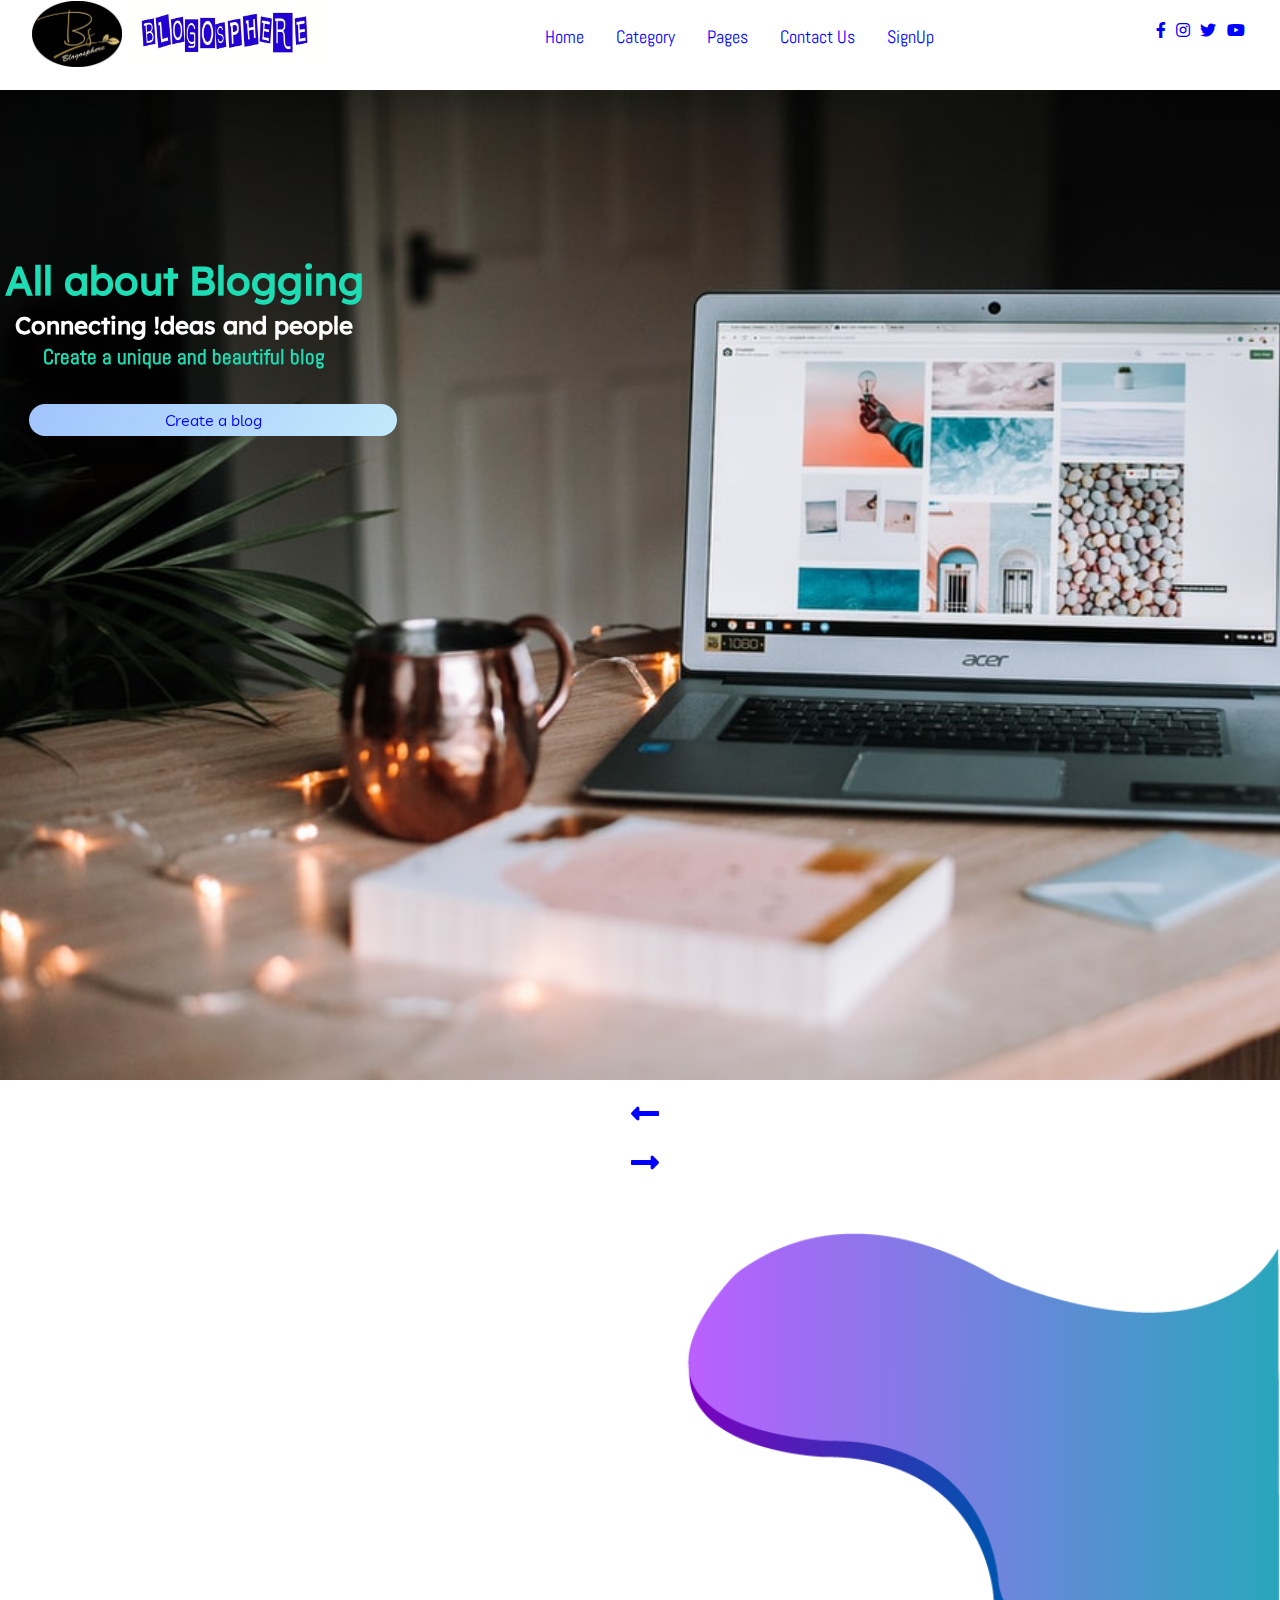
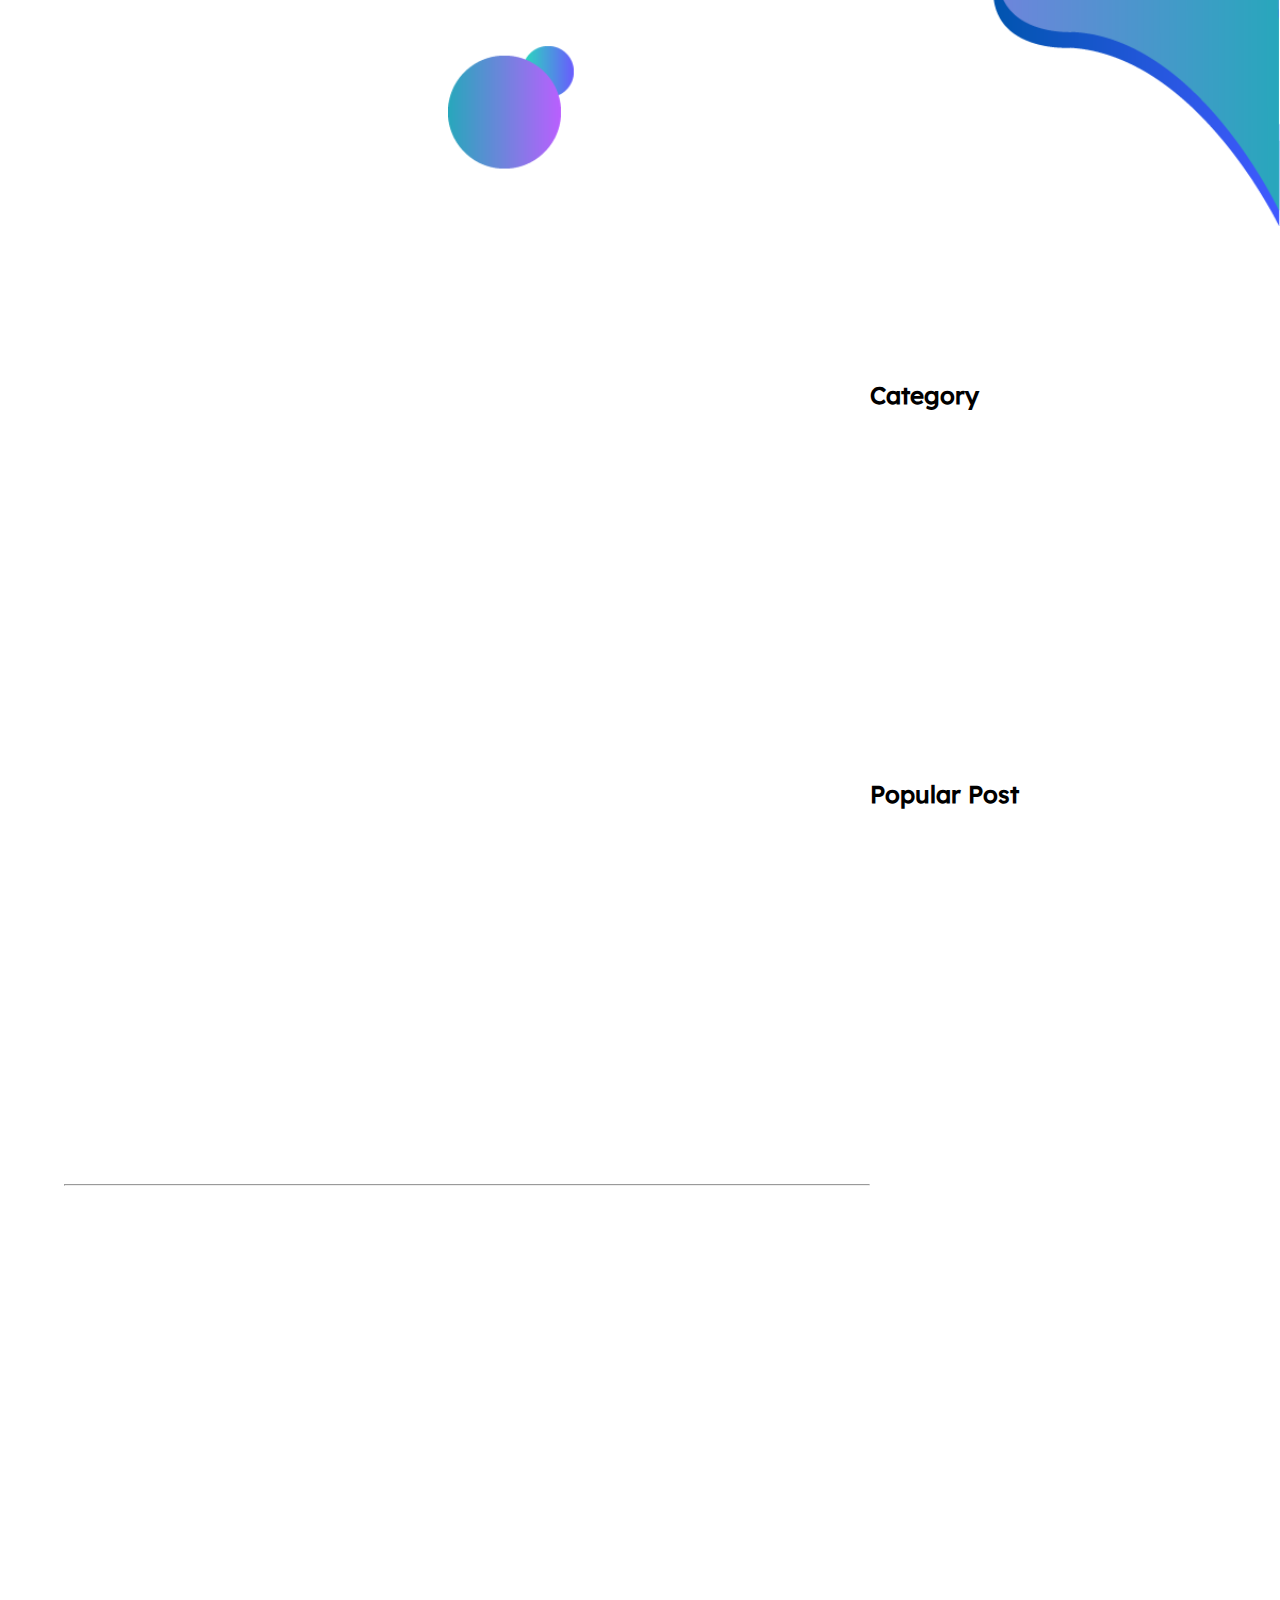
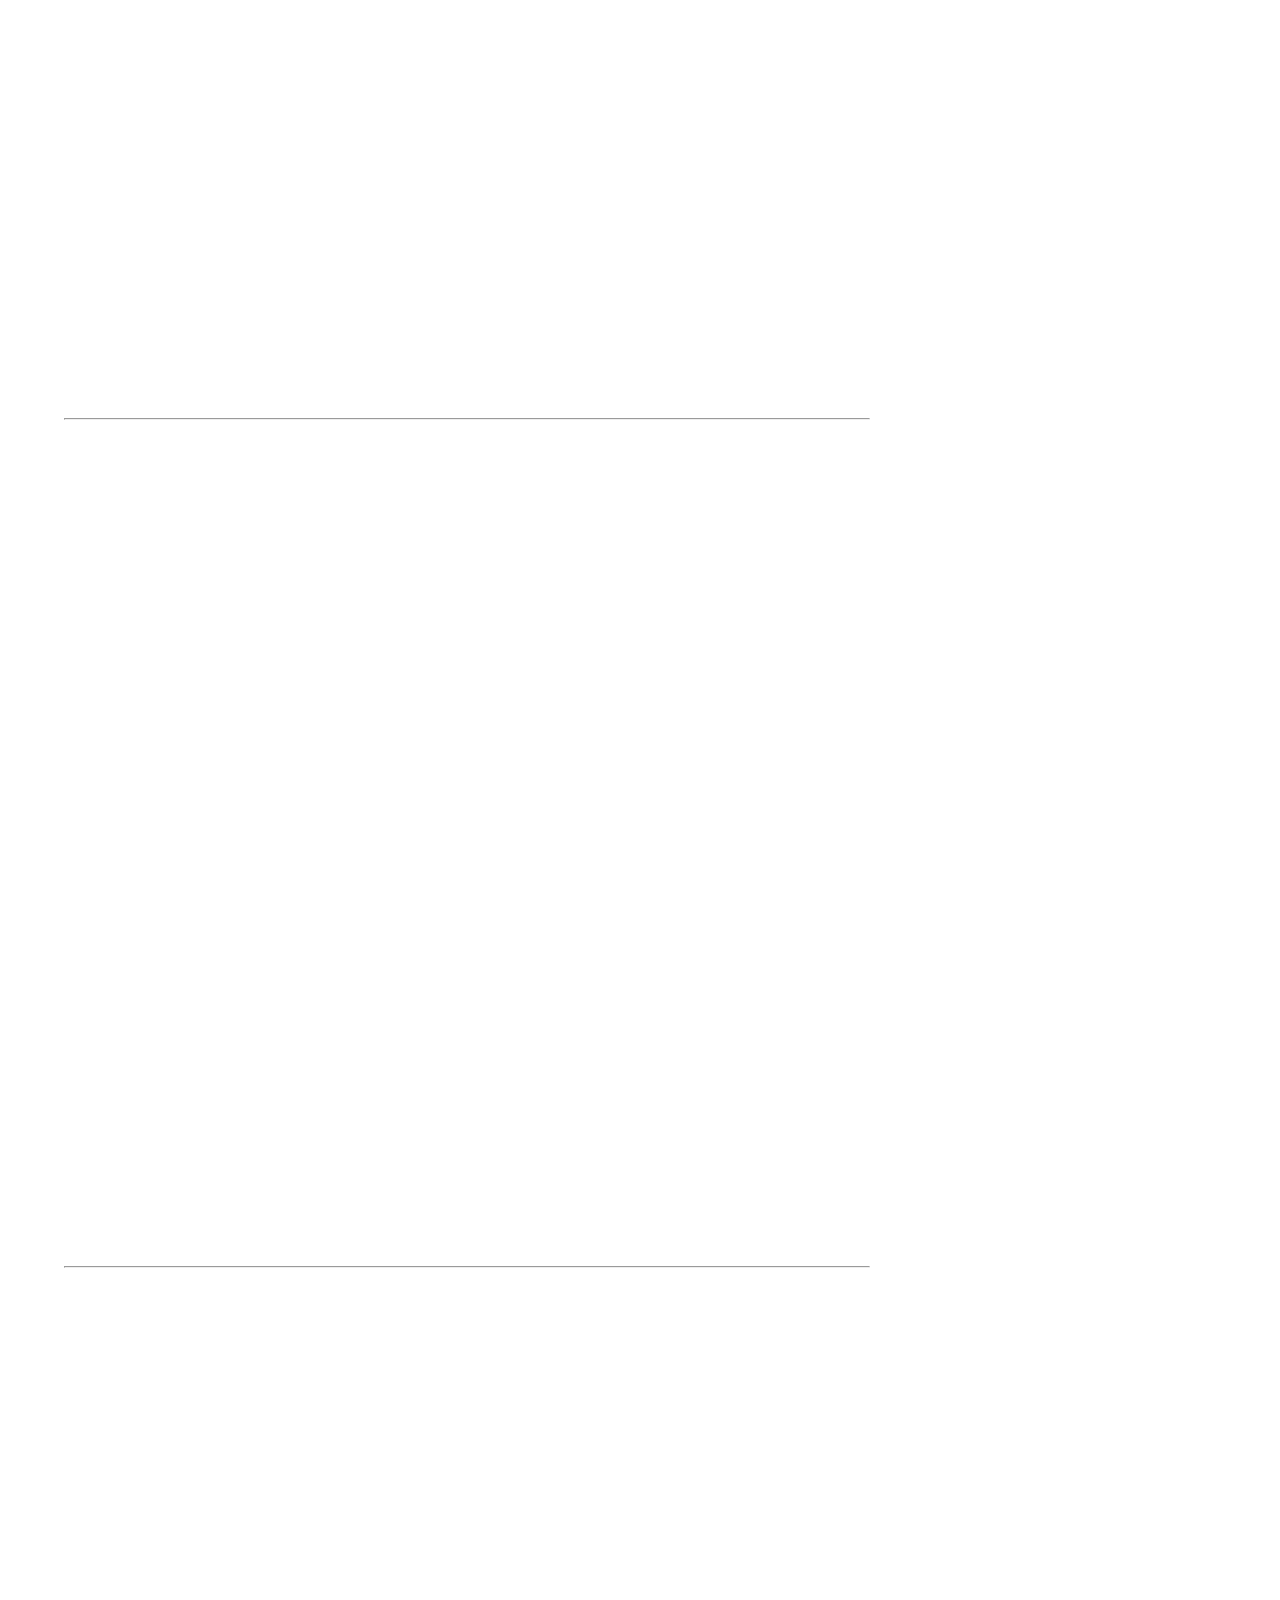
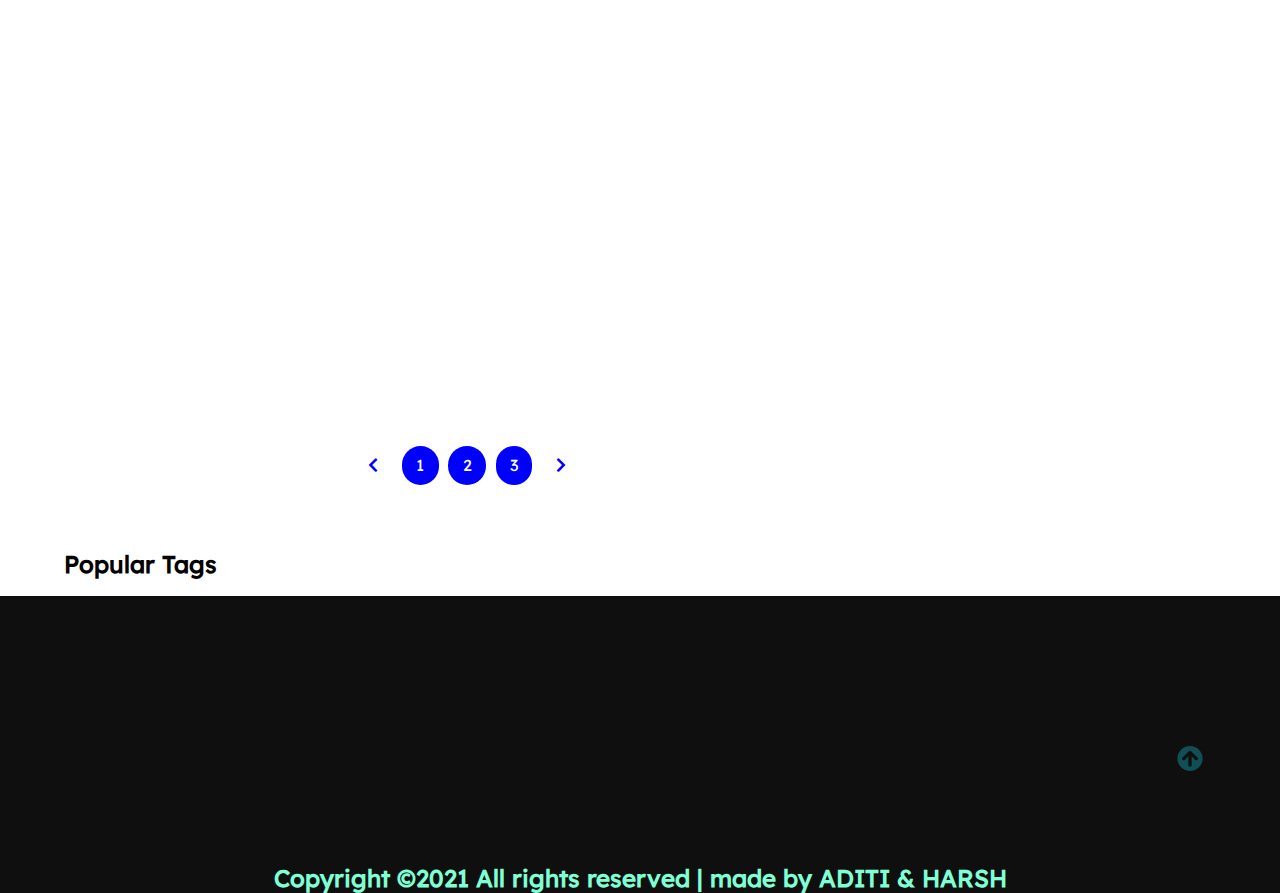
<file: Index.html>
<!DOCTYPE html>
<html lang="en">

<head>
    <meta charset="UTF-8">
    <meta name="viewport" content="width=device-width, initial-scale=1.0,user-scale=no">
    <meta http-equiv="X-UA-Compatible" content="ie=edge">
    <link rel="stylesheet" href="assets">
    <link rel="shortcut icon" href="assets/favicon.jpg" type="image/x-icon">
    <title>Blogosphere</title>

    <!-- Font Awesome Icons -->
    <link rel="stylesheet" href="./css/all.css">


    <!-- --------- Owl-Carousel ------------------->
    <link rel="stylesheet" href="./css/owl.carousel.min.css">
    <link rel="stylesheet" href="./css/owl.theme.default.min.css">

    <!-- ------------ AOS Library ------------------------- -->
    <link rel="stylesheet" href="./css/aos.css">

    <!-- Custom Style   -->
    <link rel="stylesheet" href="./css/Style.css">
    <!-- <link rel="stylesheet" href="./css/Style2.css"> -->

</head>

<body>

    <!-- ----------------------------  Navigation ---------------------------------------------- -->

    <nav class="nav">
        <div class="nav-menu flex-row">
            <div class="nav-brand">
                <img src="assets/icon.jpg" alt="Image" width="90px">
                <img src="assets/icon2.jpg" alt="Image" width="200px">

            </div>
            <div class="toggle-collapse">
                <div class="toggle-icons">
                    <i class="fas fa-bars"></i>
                </div>
            </div>
            <div>
                <ul class="nav-items">
                    <li class="nav-link">
                        <a href="Index.html">Home</a>
                    </li>
                    <li class="nav-link">
                        <a href="#category">Category</a>
                    </li>
                    <!----                    <li class="nav-link">
                        <a href="callposts.jsp">Posts</a>
                    </li>  --->
                    <li class="nav-link">
                        <a href="#pages">Pages</a>
                    </li>
                    <li class="nav-link">
                        <a href="Contacts.html">Contact Us</a>
                    </li>
                    <li class="nav-link">
                        <a href="#" class="open-button" onclick="SignForm()">SignUp</a>
                    </li>
                </ul>
            </div>
            <div class="social text-gray">
                <a href="#"><i class="fab fa-facebook-f"></i></a>
                <a href="#"><i class="fab fa-instagram"></i></a>
                <a href="#"><i class="fab fa-twitter"></i></a>
                <a href="#"><i class="fab fa-youtube"></i></a>
            </div>
        </div>
    </nav>

    <!-- ------------x---------------  Navigation --------------------------x------------------- -->

    <!----------------------------- Main Site Section ------------------------------>

    <main>

        <!------------------------ Site Title ---------------------->

        <section class="site-title">
            <div class="site-background" data-aos="fade-up" data-aos-delay="100">
                <h1>All about Blogging</h1>
                <h2>Connecting !deas and people</h2>
                <h3>Create a unique and beautiful blog</h3>
                <button class="btn"><a href="#" onclick="SignForm()">Create a blog</a></button>
            </div>
        </section>

        <!------------x----------- Site Title ----------x----------->

        <!-- --------------------- Blog Carousel ----------------- -->

        <section>
            <div class="blog">
                <div class="container">
                    <div class="owl-carousel owl-theme blog-post">
                        <div class="blog-content" data-aos="fade-right" data-aos-delay="200">
                            <img src="./assets/Blog-post/post-1.jpg" alt="post-1">
                            <div class="blog-title">
                                <h3>The Delicious Story Of Pizza</h3>
                                <button class="btn btn-blog">Food</button>
                                <!-- <span>2 minutes</span> -->
                            </div>
                        </div>
                        <div class="blog-content" data-aos="fade-in" data-aos-delay="200">
                            <img src="./assets/Blog-post/post-3.jpg" alt="post-1">
                            <div class="blog-title">
                                <h3>London Fashion week's continued the evolution</h3>
                                <button class="btn btn-blog">Fashion</button>
                                <span>2 minutes</span>
                            </div>
                        </div>
                        <div class="blog-content" data-aos="fade-left" data-aos-delay="200">
                            <img src="./assets/Blog-post/post-2.jpg" alt="post-1">
                            <div class="blog-title">
                                <h3>Stock Market led the new feature</h3>
                                <button class="btn btn-blog">Fashion</button>
                                <span>2 minutes</span>
                            </div>
                        </div>
                        <div class="blog-content" data-aos="fade-right" data-aos-delay="200">
                            <img src="./assets/Blog-post/post-5.jpg" alt="post-1">
                            <div class="blog-title">
                                <h3>My Travel Photography Gear: What’s In My Bagpack</h3>
                                <button class="btn btn-blog">Travel</button>
                                <!-- <span>2 minutes</span> -->
                            </div>
                        </div>
                    </div>
                    <div class="owl-navigation">
                        <span class="owl-nav-prev"><i class="fas fa-long-arrow-alt-left"></i></span>
                        <span class="owl-nav-next"><i class="fas fa-long-arrow-alt-right"></i></span>
                    </div>
                </div>
            </div>
        </section>

        <!-- ----------x---------- Blog Carousel --------x-------- -->

        <!-- ---------------------- Site Content -------------------------->

        <section class="container">
            <div class="site-content">
                <div class="posts">
                    <div class="post-content" data-aos="zoom-in" data-aos-delay="200">
                        <div class="post-image">
                            <div>
                                <img src="./assets/Blog-post/blog1.jpg" class="img" alt="blog1">
                            </div>
                            <div class="post-info flex-row">
                                <!-- <span><i class="fas fa-user text-gray"></i>&nbsp;&nbsp;Admin</span> -->
                                <span><i class="fas fa-calendar-alt text-gray"></i>&nbsp;&nbsp;June 07, 2021</span>
                                <!-- <span>2 Commets</span> -->
                            </div>
                        </div>
                        <div id="pages" class="post-title">
                            <a href="#">THE DELICIOUS STORY OF THE PIZZA</a>
                            <p>Pizza, favored by all ages, dates back to 1889. Pizza, garnished with Mozzarella
                                and tomatoes, was normally known as the dish for poor people until it became a famous
                                dish for the wealthy when Queen Margherita had it as a meal as well.Pizza, with sauces
                                and spices such as basil and garlic added later on, gets
                                recognition by other nations with the arrival of Italian immigrants to the United
                                States.
                                The spread of pizza all over the world is due to the initiatives of the Americans.
                                At that time in Italy, pizzas were made with Mozzarella and tomatoes however later on
                                were
                                served with different ingredients used today. Pizza, which has spread quickly outside of
                                the
                                USA, has become a favorite dish for consumers of all ages.</span>
                                <span id="dots">...</span>
                                <span id="more">
                            </p>
                            <button class="btn post-btn" onclick="readMore()" id="byClick">Read More &nbsp; <i
                                    class="fas fa-arrow-right"></i></button>
                        </div>
                    </div>
                    <hr>
                    <div class="post-content" data-aos="zoom-in" data-aos-delay="200">
                        <div class="post-image">
                            <div>
                                <img src="./assets/Blog-post/blog2.jpg" class="img" alt="blog1">
                            </div>
                            <div class="post-info flex-row">
                                <!-- <span><i class="fas fa-user text-gray"></i>&nbsp;&nbsp;Admin</span> -->
                                <span><i class="fas fa-calendar-alt text-gray"></i>&nbsp;&nbsp;June 07, 2021</span>
                                <!-- <span>7 Commets</span> -->
                            </div>
                        </div>
                        <div class="post-title">
                            <a href="#">Tata Steel Wins Heart For Paying Salaries, Benefits To The Families of Employees
                                Who Died Due To Covid</a>
                            <p>Ratan Tata is known for his empathetic nature and treating his employees like his family.
                                There have been several
                                instances where he has gone out of the way to help out the people who work for him and
                                his company Tata Steel.
                                So, during the second wave of Covid-19, Tata Steel has gone above and beyond to help its
                                employees and extended
                                social security schemes to the family members of the employees affected by Covid-19.
                                The Jamshedpur-based steel manufacturer has announced that it would continue to pay
                                monthly salary to the family
                                of all employees who died due to COVID-19.
                                It also added in the statement that the salary would be paid till the retirement age of
                                the deceased - that is 60 years.
                                The monthly pay would be the same as the last salary which the person drew before their
                                demise. Along with the salary,
                                the company would also provide medical benefits and residential facilities.
                                <span id="dots">...</span>
                                <span id="more"></span>
                            </p>
                            <button class="btn post-btn" onclick="readMore()" id="byClick">Read More &nbsp; <i
                                    class="fas fa-arrow-right"></i></button>
                        </div>
                    </div>
                    <hr>
                    <div class="post-content" data-aos="zoom-in" data-aos-delay="200">
                        <div class="post-image">
                            <div>
                                <img src="./assets/Blog-post/blog3.jpg" class="img" alt="blog1">
                            </div>
                            <div class="post-info flex-row">
                                <!-- <span><i class="fas fa-user text-gray"></i>&nbsp;&nbsp;Admin</span> -->
                                <span><i class="fas fa-calendar-alt text-gray"></i>&nbsp;&nbsp;June 07, 2021</span>
                                <!-- <span>5 Commets</span> -->
                            </div>
                        </div>
                        <div class="post-title">
                            <a href="#">MY TRAVEL PHOTOGRAPHY GEAR: WHAT’S IN MY BACKPACK</a>
                            <p>For the last three years, I have been traveling all around the world taking photographs
                                and writing travel blogs and guides. Throughout this time I’ve tried a lot of different
                                camera gear and also different backpacks and organization methods to keep it all sorted
                                efficiently. In this blog post, I’m going to walk you through everything that’s in my
                                backpack.
                                I’ll always keep this blog post up to date, adding and removing gear as I upgrade or
                                find better alternatives.
                                I’ve become a bit of an efficiency and practicality geek, which I’m sure my friends will
                                tell you all about.
                                I only use reliable products because I can’t afford things to go wrong when I’m in a
                                place I’ll never come
                                back to or I’m working on a project. All of the camera gear and equipment in this blog
                                post are items that
                                I have in my backpack as I travel around the world as a professional travel blogger.
                                I usually buy my camera gear from Amazon as it is cheaper than the stores but also has a
                                high level of reliability.
                                <span id="dots">...</span>
                                <span id="more"></span>
                            </p>
                            <button class="btn post-btn" onclick="readMore()" id="byClick">Read More &nbsp; <i
                                    class="fas fa-arrow-right"></i></button>
                        </div>
                    </div>
                    <hr>
                    <div class="post-content" data-aos="zoom-in" data-aos-delay="200">
                        <div class="post-image">
                            <div>
                                <img src="./assets/Blog-post/blog4.jpg" class="img" alt="blog1">
                            </div>
                            <div class="post-info flex-row">
                                <!-- <span><i class="fas fa-user text-gray"></i>&nbsp;&nbsp;Admin</span> -->
                                <span><i class="fas fa-calendar-alt text-gray"></i>&nbsp;&nbsp;June07, 2021</span>
                                <!-- <span>12 Commets</span> -->
                            </div>
                        </div>
                        <div class="post-title">
                            <a href="#">Sledgehammer Training with Intent</a>
                            <p>Long time readers of the site know that I’m a fan of the sledgehammer,
                                both for power development and conditioning. World champion fighters were swinging
                                sledgehammers before any of us were born (ex. Jack Dempsey), and they continue to do so
                                today.
                                As a result, it’s no surprise that I’ve demonstrated sledgehammer swings many times.
                                As a professional boxing coach, it’s an exercise that I strongly believe in. Yet,
                                whenever I demo the sledge, my inbox fills with questions about the ideal weight of the
                                hammer.
                                And while I welcome all questions, size shouldn’t be the primary concern.
                                <span id="dots">...</span>
                                <span id="more"></span>>
                            </p>
                            <button class="btn post-btn" onclick="readMore()" id="byClick">Read More &nbsp; <i
                                    class="fas fa-arrow-right"></i></button>
                        </div>
                    </div>
                    <div class="pagination flex-row">
                        <a href="#"><i class="fas fa-chevron-left"></i></a>
                        <a href="#" class="pages">1</a>
                        <a href="callposts.jsp" class="pages">2</a>
                        <a href="#" class="pages">3</a>
                        <a href="#"><i class="fas fa-chevron-right"></i></a>
                    </div>
                </div>
                <aside class="sidebar">
                    <div id="category" class="category">
                        <h2>Category</h2>
                        <ul class="category-list">
                            <li class="list-items" data-aos="fade-left" data-aos-delay="100">
                                <a href="#">Software</a>
                                <!--<span>(05)</span>-->
                            </li>
                            <li class="list-items" data-aos="fade-left" data-aos-delay="200">
                                <a href="#">Techonlogy</a>
                                <!--<span>(02)</span>-->
                            </li>
                            <li class="list-items" data-aos="fade-left" data-aos-delay="300">
                                <a href="#">Lifestyle</a>
                                <!--<span>(07)</span>-->
                            </li>
                            <li class="list-items" data-aos="fade-left" data-aos-delay="400">
                                <a href="#">Shopping</a>
                                <!--<span>(01)</span>-->
                            </li>
                            <li class="list-items" data-aos="fade-left" data-aos-delay="500">
                                <a href="#">Food</a>
                                <!--<span>(08)</span>-->
                            </li>
                        </ul>
                    </div>
                    <div class="popular-post">
                        <h2>Popular Post</h2>
                        <div class="post-content" data-aos="flip-up" data-aos-delay="200">
                            <div class="post-image">
                                <div>
                                    <img src="./assets/popular-post/m-blog-1.jpg" class="img" alt="blog1">
                                </div>
                            </div>
                            <div class="post-title">
                                <a href="#">Tea production volume across India in March 2021</a>
                            </div>
                        </div>
                        <div class="post-content" data-aos="flip-up" data-aos-delay="300">
                            <div class="post-image">
                                <div>
                                    <img src="./assets/popular-post/m-blog-2.jpg" class="img" alt="blog1">
                                </div>
                                <div class="post-info flex-row">

                                </div>
                            </div>
                            <div class="post-title">
                                <a href="#">Nature Lovers – Here Are Some of The Greenest States in India You Can
                                    Visit</a>
                            </div>
                        </div>
                        <div class="post-content" data-aos="flip-up" data-aos-delay="400">
                            <div class="post-image">
                                <div>
                                    <img src="./assets/popular-post/m-blog-3.jpg" class="img" alt="blog1">
                                </div>
                                <div class="post-info flex-row">

                                </div>
                            </div>
                            <div class="post-title">
                                <a href="#">Getting married during the pandemic? </a>
                            </div>
                        </div>
                        <div class="post-content" data-aos="flip-up" data-aos-delay="500">
                            <div class="post-image">
                                <div>
                                    <img src="./assets/popular-post/m-blog-4.jpg" class="img" alt="blog1">
                                </div>
                            </div>
                            <div class="post-title">
                                <a href="#">TOP 15 DESTINATIONS FOR BUDGET TRAVEL IN INDIA</a>
                            </div>
                        </div>
                        <div class="post-content" data-aos="flip-up" data-aos-delay="600">
                            <div class="post-image">
                                <div>
                                    <img src="./assets/popular-post/m-blog-5.jpg" class="img" alt="blog1">
                                </div>
                            </div>
                            <div class="post-title">
                                <a href="#">Import Export Trade data from All Indian Sea ports, Air Ports and ICDS</a>
                            </div>
                        </div>
                    </div>
            </div>
            <div class="popular-tags">
                <h2>Popular Tags</h2>
                <div class="tags flex-row">
                    <span class="tag" data-aos="flip-up" data-aos-delay="100">Software</span>
                    <span class="tag" data-aos="flip-up" data-aos-delay="200">technology</span>
                    <span class="tag" data-aos="flip-up" data-aos-delay="300">travel</span>
                    <span class="tag" data-aos="flip-up" data-aos-delay="400">illustration</span>
                    <span class="tag" data-aos="flip-up" data-aos-delay="500">design</span>
                    <span class="tag" data-aos="flip-up" data-aos-delay="600">lifestyle</span>
                    <span class="tag" data-aos="flip-up" data-aos-delay="700">love</span>
                    <span class="tag" data-aos="flip-up" data-aos-delay="800">project</span>
                </div>
            </div>
            </aside>
            </div>
        </section>
        <div class="form-popup" id="myForm">
            <div class="form-container">
                <div class="card">
                    <div class="inner-box" id="card">
                        <div class="class-front">
                            <tr>
                                <h2>LOGIN</h2>
                            </tr>
                            <form action="login.jsp" method="post">
                                <tr>
                                    <td><input type="email" name="remail" class="input-box" placeholder="Your Email Id"
                                            required></td>
                                </tr>
                                <tr>
                                    <td><input type="password" name="rpass" class="input-box" id="myInput"
                                            placeholder="Password" required></td>
                                </tr>
                                <tr>
                                    <td><button type="submit" class="submit-btn">Submit </button></td>
                                </tr>
                                <tr>
                                    <td><input type="checkbox" onclick="myFunction()"><span>Show Password</span></td>
                                </tr>
                                <tr>
                                    <td><input type="checkbox"><span>Remember Me</span></td>
                                </tr>
                            </form>
                            <button type="button" class="button" onclick="openRegister()">I am new here</button>
                            <a href="">Forgot Password</a>
                            <button type="button" class="close-button" onclick="closeForm()">Close</button>
                        </div>
                        <div class="class-back">
                            <tr>
                                <h2>REGISTER</h2>
                            </tr>
                            <form action="registration.jsp" method="post">
                                <table>
                                    <tr>
                                        <td>
                                            <input type="text" name="rname" class="input-box" placeholder="Your Name"
                                                required>
                                        </td>
                                    </tr>
                                    <tr>
                                        <td><input type="email" name="remail" class="input-box"
                                                placeholder="Your Email Id" required></td>
                                    </tr>
                                    <tr>
                                        <td><input type="password" name="rpass" class="input-box" id="myInput"
                                                placeholder="Password" required></td>
                                    </tr>
                                    <tr>
                                        <td><input type="password" name="rconfirmpass" class="input-box" id="myInput"
                                                placeholder="Confirm Password" required></td>
                                    </tr>
                                    <tr>
                                        <td><button type="submit" class="submit-btn">Submit </button></td>
                                    </tr>
                                </table>
                                <tr>
                                    <td><input type="checkbox" onclick="myFunction()"><span>Show Password</span></td>
                                </tr>
                                <tr>
                                    <td><input type="checkbox"><span>Remember Me</span></td>
                                </tr>

                            </form>
                            <button type="button" class="button" onclick="openLogin()">I have an account</button>
                            <td><button type="button" class="close-button" onclick="closeForm()">Close</button></td>
                        </div>

                    </div>
                </div>

            </div>
        </div>
        <!-- -----------x---------- Site Content -------------x------------>
    </main>

    <!---------------x------------- Main Site Section ---------------x-------------->
    <!-- --------------------------- Footer ---------------------------------------- -->
    <footer class="footer">
        <div class="container">
            <div class="about-us" data-aos="fade-right" data-aos-delay="200">
                <!--<h2>About us</h2>-->
                <h2><a href="Contacts.html">About Us</a></h2>
            </div>
            <div class="newsletter" data-aos="fade-right" data-aos-delay="200">
                <h2>Newsletter</h2>
                <p>Stay update with our latest</p>
                <div class="form-element">
                    <input type="text" placeholder="Email"><span><i class="fas fa-chevron-right"></i></span>
                </div>
            </div>
            <div class="instagram" data-aos="fade-left" data-aos-delay="200">
                <h2>Instagram</h2>
                <div class="flex-row">
                    <img src="./assets/instagram/thumb-card3.png" alt="insta1">
                    <img src="./assets/instagram/thumb-card4.png" alt="insta2">
                    <img src="./assets/instagram/thumb-card5.png" alt="insta3">
                </div>
                <div class="flex-row">
                    <img src="./assets/instagram/thumb-card6.png" alt="insta4">
                    <img src="./assets/instagram/thumb-card7.png" alt="insta5">
                    <img src="./assets/instagram/thumb-card8.png" alt="insta6">
                </div>
            </div>
            <div class="follow" data-aos="fade-left" data-aos-delay="200">
                <h2>Follow us</h2>
                <p>Let us be Social</p>
                <div>
                    <i class="fab fa-facebook-f"></i>
                    <i class="fab fa-twitter"></i>
                    <i class="fab fa-instagram"></i>
                    <i class="fab fa-youtube"></i>
                </div>
            </div>
        </div>
        <div class="rights flex-row">
            <h2 class="text-gray">
                Copyright ©2021 All rights reserved | made by ADITI & HARSH</h2>
        </div>
        <div class="move-up">
            <span><i class="fas fa-arrow-circle-up fa-2x"></i></span>
        </div>
    </footer>
    <!-- -------------x------------- Footer --------------------x------------------- -->

    <!-- Jquery Library file -->
    <script src="./js/Jquery3.4.1.min.js"></script>

    <!-- --------- Owl-Carousel js ------------------->
    <script src="./js/owl.carousel.min.js"></script>

    <!-- ------------ AOS js Library  ------------------------- -->
    <script src="./js/aos.js"></script>

    <!-- Custom Javascript file -->
    <script src="./js/main.js"></script>
</body>

</html>
</file>
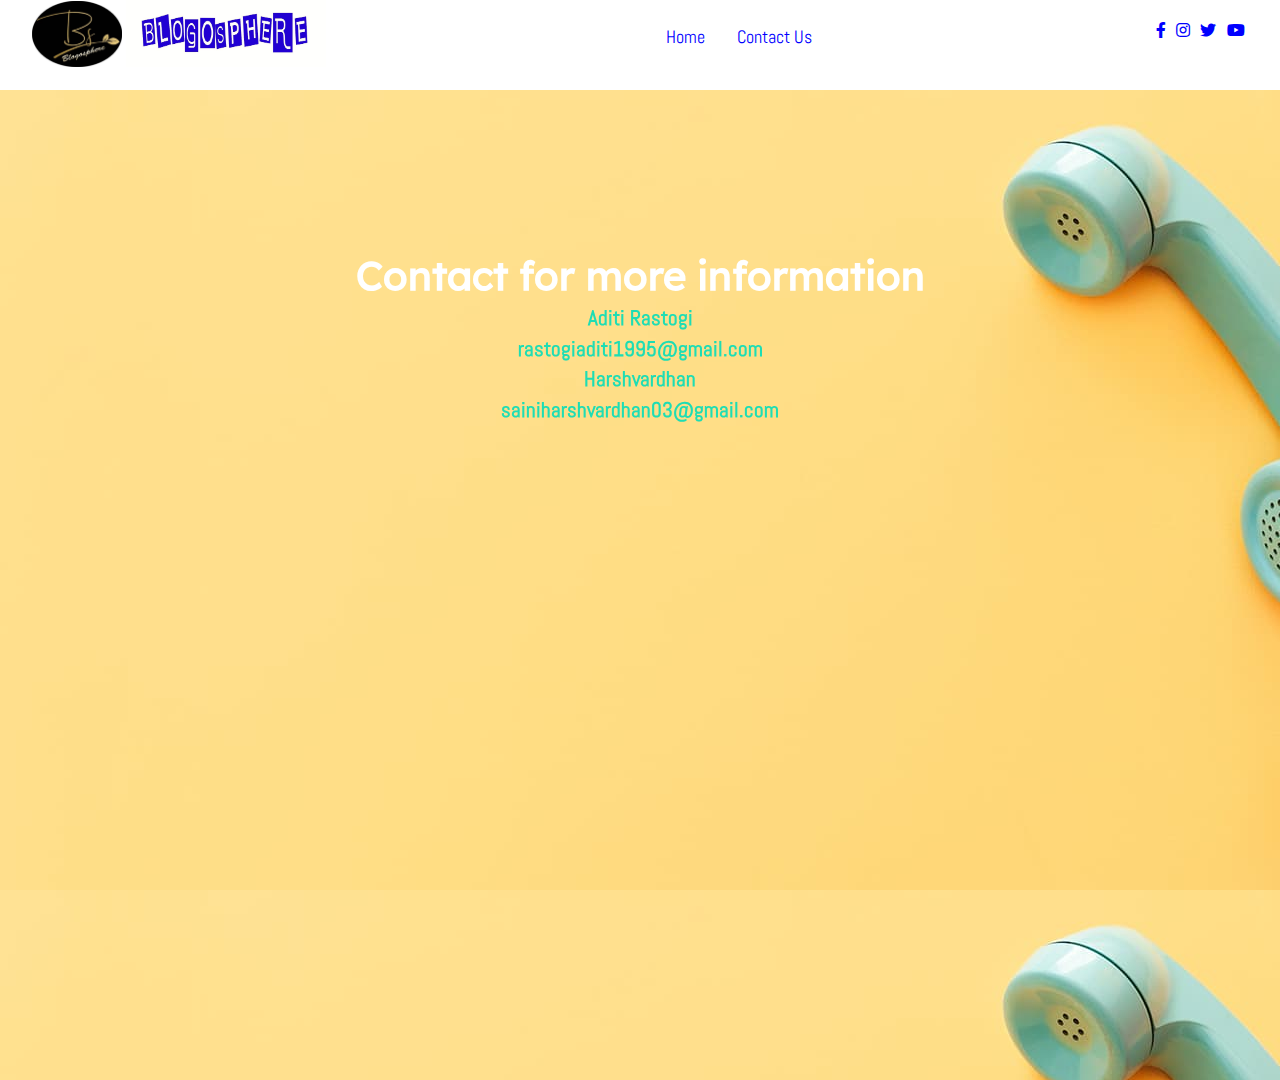
<file: Contacts.html>
<!DOCTYPE html>
<html lang="en">
    <head>
        <meta charset="UTF-8">
        <meta name="viewport" content="width=device-width, initial-scale=1.0">
        <meta http-equiv="X-UA-Compatible" content="ie=edge">
        <link rel="stylesheet" href="assets">
        <link rel="shortcut icon" href="assets/favicon.jpg" type="image/x-icon">
        <title>Blogosphere</title>

        <!-- Font Awesome Icons -->
    <link rel="stylesheet" href="./css/all.css">


    <!-- --------- Owl-Carousel ------------------->
    <link rel="stylesheet" href="./css/owl.carousel.min.css">
    <link rel="stylesheet" href="./css/owl.theme.default.min.css">

    <!-- ------------ AOS Library ------------------------- -->
    <link rel="stylesheet" href="./css/aos.css">

        </head>
	<!-- Custom Style   -->
	<style>
	main .site-contact {
    background: url('./assets/contact.jpg');
    background-size: auto;
    height: 110vh;
    display: flex;
    justify-content: center;
}
main .site-contact .site-background{
    padding-top: 10rem;
    text-align: center;
    color: var(--white);
}
	</style>
	<link rel="stylesheet" href="./css/Style.css">
	<body>
	<nav class="nav">
        <div class="nav-menu flex-row">
            <div class="nav-brand">
                <img src="assets/icon.jpg" alt="Image" width="90px">
                <img src="assets/icon2.jpg" alt="Image" width="200px">

            </div>
            <div class="toggle-collapse">
                <div class="toggle-icons">
                    <i class="fas fa-bars"></i>
                </div>
            </div>
            <div>
                <ul class="nav-items">
                    <li class="nav-link">
                        <a href="Index.html">Home</a>
                    </li>
                    <li class="nav-link">
                        <a href="Contacts.html">Contact Us</a>
                    </li>
                </ul>
            </div>
            <div class="social text-gray">
                <a href="#"><i class="fab fa-facebook-f"></i></a>
                <a href="#"><i class="fab fa-instagram"></i></a>
                <a href="#"><i class="fab fa-twitter"></i></a>
                <a href="#"><i class="fab fa-youtube"></i></a>
            </div>
        </div>
    </nav>

   
         <main>

        <!------------------------ Site Title ---------------------->

             <section class="site-contact">
                <div class="site-background" data-aos="fade-up" data-aos-delay="100">
                <h1>Contact for more information</h1>
                <h3>Aditi Rastogi</h3>
                <h3>rastogiaditi1995@gmail.com</h3>
                <h3>Harshvardhan</h3>
                <h3>sainiharshvardhan03@gmail.com</h3>
                </div>
             </section>
        </main>
		 


    <!-- -------------x------------- Footer --------------------x------------------- -->

    <!-- Jquery Library file -->
    <script src="./js/Jquery3.4.1.min.js"></script>

    <!-- --------- Owl-Carousel js ------------------->
    <script src="./js/owl.carousel.min.js"></script>

    <!-- ------------ AOS js Library  ------------------------- -->
    <script src="./js/aos.js"></script>

    <!-- Custom Javascript file -->
    <script src="./js/main.js"></script>
	</body>
</html>
</file>
<file: css/Style.css>
@import url('../css/fonts.css');


html, body{
    margin: 0%;
    box-sizing: border-box;
    overflow-x: hidden;
}

:root{

    /*      Theme colors        */
    --text-gray: blue;
    --text-light : #686666da;
    --bg-color: #0f0f0f;
    --white: #ffffff;
    --midnight: #104f55;

    /* gradient color   */
    --sky: linear-gradient(120deg, #a1c4fd 0%, #c2e9fb 100%);

    /*      theme font-family   */
    --Abel: 'Abel', cursive;
    --Anton: 'Anton', cursive;
    --Josefin : 'Josefin', cursive;
    --Lexend: 'Lexend', cursive;
    --Livvic : 'Livvic', cursive;
}


/* ---------------- Global Classes ---------------*/

a{
    text-decoration: none;
    color: var(--text-gray);
}

.flex-row{
    display: flex;
    flex-direction: row;    
    flex-wrap: wrap;
}

ul{
    list-style-type: none;
}

h1{
    font-family: var(--Lexend);
    font-size: 2.5rem;
}

h2{
    font-family: var(--Lexend);
}

h3{
    font-family: var(--Abel);
    font-size: 1.3rem;
}

button.btn{
    border: none;
    border-radius: 2rem;
    /* padding: 1rem 3rem; */
    font-size: 1rem;
    font-family: var(--Livvic);
    cursor: pointer;
}

span{
    font-family: var(--Abel);
}

.container{
    margin: 0 5vw;
}

.text-gray{
    color: var(--text-gray);
}

p{
    font-family: var(--Lexend);
    color: var(--text-light);
}

/* ------x------- Global Classes -------x-------*/

/* --------------- navbar ----------------- */

.nav{
    background: white;
    padding: 0 2rem;
    height: 0rem;
    min-height: 10vh;
    overflow: hidden;
    transition: height 1s ease-in-out;
}

.nav .nav-menu{    
    justify-content: space-between;
}

.nav .toggle-collapse{
    position: absolute;
    top: 0%;
    width: 90%;
    cursor: pointer;
    display: none;
}

.nav .toggle-collapse .toggle-icons{
    display: flex;
    justify-content: flex-end;
    padding: 1.7rem 0;
}

.nav .toggle-collapse .toggle-icons i{
    font-size: 1.4rem;
    color: var(--text-gray);
}

.collapse{
    height: 30rem;
}

.nav .nav-items{
    display: flex;
    margin: 0;
}

.nav .nav-items .nav-link{
    padding: 1.6rem 1rem;
    font-size: 1.1rem;
    position: relative;
    font-family: var(--Abel);
    font-size: 1.1rem;
}

.nav .nav-items .nav-link:hover{
    background-color: var(--midnight);
}

.nav .nav-items .nav-link:hover a{
    color: var(--white);
}
.nav .nav-items .nav-link .open-button :hover{
      background-color: var(--midnight);
     color: var(--white);
     padding: 1.6rem 1rem;
     font-size: 1.1rem;
      position: relative;
     
    
}

.nav .nav-brand a{
    font-size: 1.6rem;
    padding: 1rem 0;
    display: block;
    font-family: var(--Lexend);
    font-size: 1.6rem;
}

.nav .social{
    padding: 1.4rem 0
}

.nav .social i{
    padding: 0 .2rem;
}

.nav .social i:hover{
    color: #a1c4cf;
}

/* -------x------- navbar ---------x------- */

/* -----------------------form creation for sign up and sign in--------------------------------*/
/*---------x------------Form---------x-------------*/
*{
    margin: 0;
    padding: 0;
}
.form-container{
    width: 100%;
    height: 100vh;
    font-family: sans-serif;
    background: rgb(187,187,245);
    color: #fff;
    display: flex;
    align-items: center;
    justify-content: center;
}
.card{
    width: 350px;
    height: 500px;
    box-shadow: 0 0 40px 20px rgba(0, 0, 0, 0.26);
    perspective: 1000px;
}
.inner-box{
    position: relative;
    width: 100%;
    height: 100%;
    transform-style: preserve-3d;
    transition: transform 1s;
}
.class-front, .class-back{
    position: absolute;
    width: 100%;
    height: 100%;
    background-position: center;
    background-size: cover;
    background-image:linear-gradient(rgba(0,0,100,0.8), rgba(0,0,100,0.8)), url(/assets/bg-login.jpg);
    padding: 55px;
    box-sizing: border-box;
    backface-visibility: hidden;
}
.class-back{
    transform: rotateY(180deg);
}
.card h2{
    font-weight: normal;
    font-size: 24px;
    text-align: center;
    margin-bottom: 20px;
}
.input-box{
    width: 100%;
    background: transparent;
    border: 1px solid #fff;
    margin: 6px 0px;
    height: 32px;
    border-radius: 20px;
    padding: 0 10px;
    box-sizing: border-box;
    outline: none;
    text-align: center;
    color: #fff;
}
::placeholder{
    color: #fff;
    font-size: 12px;
}
button{
    width: 100%;
    background: transparent;
    border: 1px solid #fff;
    margin: 35px 0 10px;
    height: 32px;
    font-size: 12px;
    border-radius: 20px;
    padding: 0 10px;
    box-sizing: border-box;
    outline: none;
    color: #fff;
    cursor: pointer;
}
.submit-btn{
    position: relative;
}
.submit-btn::after{
    content: '\27a4';
    color: #333;
    line-height: 32px;
    font-size: 17px;
    height: 32px;
    width: 32px;
    border-radius: 50%;
    background: #fff;
    position: absolute;
    right: -1px;
    top: -1px;
}
.close-button{
    position: center;
}
span{
    font-size: 13px;
    margin-left: 10px;
}
.card .btn{
    margin-top: 70px;
}
.card a{
    color: #fff;
    text-decoration: none;
    display: block;
    text-align: center;
    font-size: 13px;
    margin-top: 8px;
}

/* ----------------- Main Content----------- */

/* --------------- Site title ---------------- */
main .site-title{
    background: url('../assets/bg1.jpg');
    background-size: cover;
    height: 110vh;
    display: flex;
    justify-content: left;
}

main .site-title .site-background{
    padding-top: 10rem;
    text-align: center;
    color: var(--white);
}



main .site-title h1, h3{
    margin: .3rem; color:rgb(30, 221, 180);
}

main .site-title .btn{
    margin: 1.8rem;
    background: var(--sky);
}

main .site-title .btn:hover{
    background: transparent;
    border: 1px solid var(--white);
    color: var(--white);
}

/* --------x------ Site title --------x------- */

/* --------------- Blog Carousel ------------ */

main .blog{
    background: url('../assets/Abract01.png');
    background-repeat: no-repeat;
    background-position: right;
    height: 100vh;
    width: 100%;
    background-size: 65%;
}
/* -------------------------read more style--------------------------------------  */
span#more{
    display: none;
}
main .blog .blog-post{
    padding-top: 6rem;
}

main .blog-post .blog-content{
    display: flex;
    flex-direction: column;
    text-align: center;
    width: 80%;
    margin: 3rem 2rem;
    box-shadow: 0 15px 20px rgba(0, 0, 0, 0.2);
}

main .blog-content .blog-title{
    padding: 2rem 0;
}

main .blog-content .btn-blog{
    padding: .7rem 2rem;
    background: var(--sky);
    margin: .5rem;
}

main .blog-content span{
    display: block;
}

section .container .owl-nav{
    position: absolute;
    top: 0%;
    margin: 0 auto;
    width: 100%;
}

.owl-nav .owl-prev .owl-nav-prev,
.owl-nav .owl-next .owl-nav-next{
    color: var(--text-gray);
    background: transparent;
    font-size: 2rem;
}

.owl-theme .owl-nav [class*='owl-']:hover{
    background: transparent;
    color: var(--midnight);
}

.owl-theme .owl-nav [class*='owl-']{
    outline: none;
}


/* -------x------- Blog Carousel -----x------ */

/* ---------------- Site Content ----------------*/

main .site-content{
    display: grid;
    grid-template-columns: 70% 30%;
}

main .post-content{
    width: 100%;
    
}

main .site-content .post-content > .post-image, .post-title{
    padding: 1rem 2rem;
    position: relative;
}

main .site-content .post-content > .post-image .post-info{
    background: var(--sky);
    padding: 1rem;
    position: absolute;
    bottom: 0%;
    left: 20vw;
    border-radius: 3rem;
}

main .site-content .post-content > .post-image > div{
    overflow: hidden;
}

main .site-content .post-content > .post-image .img{
    width: 100%;
    transition: all 1s ease;
}

main .site-content .post-content > .post-image .img:hover{
    transform: scale(1.3);
}

main .site-content .post-content > .post-image .post-info span{
    margin: 0 .5rem;
}

main .post-content .post-title a{
    font-family: var(--Anton);
    font-size: 1.5rem;
}

.site-content .post-content .post-title .post-btn{
    border-radius: 0;
    padding: .7rem 1.5rem;
    background: var(--sky);
}

.site-content .pagination{
    justify-content: center;
    color: var(--text-gray);
    margin: 4rem 0;
}

.site-content .pagination a{
    padding: .6rem .9rem;
    border-radius: 2rem;
    margin: 0 .3rem;
    font-family: var(--Lexend);
}

.site-content .pagination .pages{
    background: var(--text-gray);
    color: var(--white);
}

/* -------x-------- Site Content --------x-------*/


/* --------------- Sidebar ----------------------- */

.site-content > .sidebar .category-list{
    font-family: var(--Livvic);   
}

.site-content > .sidebar .category-list .list-items{
    background: var(--sky);
    padding: .4rem 1rem;
    margin: .8rem 0;
    border-radius: 3rem;
    width: 70%;
    display: flex;
    justify-content: space-between;
}

.site-content > .sidebar .category-list .list-items a{
    color:  black;
}

.site-content .sidebar .popular-post .post-content{
    padding: 1rem 0;
}

.site-content .sidebar .popular-post h2{
    padding-top: 8rem;
}

.site-content .sidebar .popular-post .post-info{
    padding: .4rem .1rem !important;
    bottom: 0rem !important;
    left: 1.5rem !important;
    border-radius: 0rem !important;
    background: white !important;
}

.site-content .sidebar .popular-post .post-title a{
    font-size: 1rem;
}

.site-content .sidebar .newsletter{
    padding-top: 10rem;
}

.site-content .sidebar .newsletter .form-element{
    padding: .5rem 2rem;
}

.site-content .sidebar .newsletter .input-element{
    width: 80%;
    height: 1.9rem;
    padding: .3rem .5rem;
    font-family: var(--Lexend);
    font-size: 1rem;
}

.site-content .sidebar .newsletter .form-btn{
    border-radius: 0;
    padding: .8rem 32%;
    margin: 1rem 0;
    background: var(--sky);
}

.site-content .sidebar .popular-tags{
    padding: 5rem 0;
}

.site-content .sidebar .popular-tags .tags .tag{
    background: var(--sky);
    padding: .4rem 1rem;
    border-radius: 3rem;
    margin: .4rem .6rem;
}


/* -------x------- Sidebar -----------x----------- */

/* ---------x------- Main Content -----x----- */


/* ----------------- Footer --------------------- */

footer.footer{
    height: 100%;
    background: var(--bg-color);
    position: relative;
}

footer.footer .container{
    display: grid;
    grid-template-columns: repeat(4, 1fr);
}

footer.footer .container > div{
    flex-grow: 1;
    flex-basis: 0;
    padding: 3rem .9rem;
}

footer.footer .container h2{
    color: var(--white);
}

footer.footer .newsletter .form-element{
    background: black;
    display: inline-block;
}

footer.footer .newsletter .form-element input{
    padding: .5rem .7rem;
    border: none;
    background: transparent;
    color: white;
    font-family: var(--Josefin);
    font-size: 1rem;
    width: 74%;
}

footer.footer .newsletter .form-element span{
    background: var(--sky);
    padding: .5rem .7rem;
    cursor: pointer;
}

footer.footer .instagram div > img{
    display: inline-block;
    width: 25%;
    height: 50%;
    margin: .3rem .4rem;
}

footer.footer .follow div i{
    color: var(--white);
    padding: 0 .4rem;
}

footer.footer .rights{
    justify-content: center;
    font-family: var(--Josefin);
}
footer.footer h2{
    
    color:aquamarine;
}
footer.footer h4 {
    color: burlywood;
}

footer.footer .rights h4 a{
    color: var(--white);
}

footer.footer .move-up{
    position: absolute;
    right: 6%;
    top: 50%;
}

footer.footer .move-up span{
    color: var(--midnight);
}

footer.footer .move-up span:hover{
    color: var(--white);
    cursor: pointer;
}
/* The popup form - hidden by default */
.form-popup {
    display: none;
    position: fixed;
    bottom: 0;
    right: 15px;
    border: 1px solid #f1f1f1;
    z-index: 9;
  }
  
/* ---------x------- Footer ----------x---------- */

/*              Viewport less then or equal to 1130px            */

@media only screen and (max-width: 1130px){
    .site-content .post-content > .post-image .post-info{
        left: 2rem !important;
        bottom: 1.2rem !important;
        border-radius: 0% !important;
    }

    .site-content .sidebar .popular-post .post-info{
        display: none !important;
    }

    footer.footer .container{
        grid-template-columns: repeat(2, 1fr);
    }

}

/*      x       Viewport less then or equal to 1130px    x     */


/*              Viewport less then or equal to 750px            */

@media only screen and (max-width: 750px){
    .nav .nav-menu, .nav .nav-items{
        flex-direction: column;
    }

    .nav .toggle-collapse{
        display: initial;
    }

    main .site-content{
        grid-template-columns: 100%;
    }

    footer.footer .container{
        grid-template-columns: repeat(1, 1fr);
    }

}


/*        x      Viewport less then or equal to 750px       x     */


/*              Viewport less then or equal to 520px            */

@media only screen and (max-width: 520px){
    main .blog{
        height: 125vh;
    }

    .site-content .post-content > .post-image .post-info{
        display: none;
    }

    footer.footer .container > div{
        padding:  1rem .9rem !important;
    }

    footer .rights{
        padding: 0 1.4rem;
        text-align: center;
    }

    nav .toggle-collapse{
        width: 80% !important;
    }

}

/*        x      Viewport less then or equal to 520px       x     */
</file>
